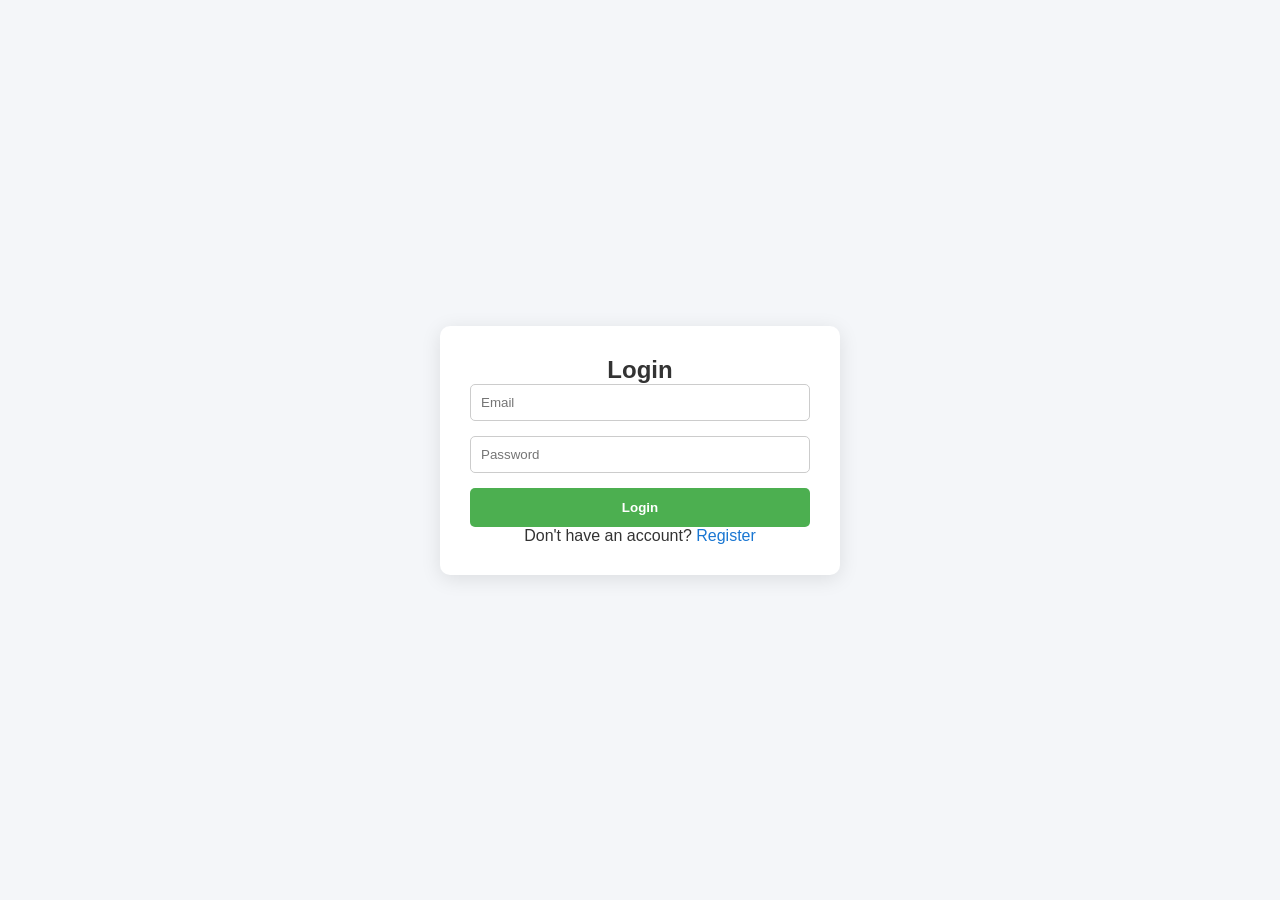
<file: frontend/login.html>
<!DOCTYPE html>
<html lang="en">
<head>
  <meta charset="UTF-8">
  <title>Login - Expense Tracker</title>
  <link rel="stylesheet" href="style.css" />
</head>
<body class="login-page">
  <div class="container">
    <h2>Login</h2>
    <form id="login-form">
      <input type="email" id="email" placeholder="Email" required />
      <input type="password" id="password" placeholder="Password" required />
      <button type="submit">Login</button>
    </form>
    <p>Don't have an account? <a href="register.html">Register</a></p>
  </div>

  <script>
    document.getElementById("login-form").addEventListener("submit", async (e) => {
      e.preventDefault();
      const email = document.getElementById("email").value;
      const password = document.getElementById("password").value;

      const res = await fetch("http://localhost:5000/api/auth/login", {
        method: "POST",
        headers: { "Content-Type": "application/json" },
        body: JSON.stringify({ email, password })
      });

      const data = await res.json();
      if (data.token) {
        localStorage.setItem("token", data.token);
        window.location = "index.html";
      } else {
        alert("Login failed");
      }
    });
  </script>
</body>
</html>
</file>
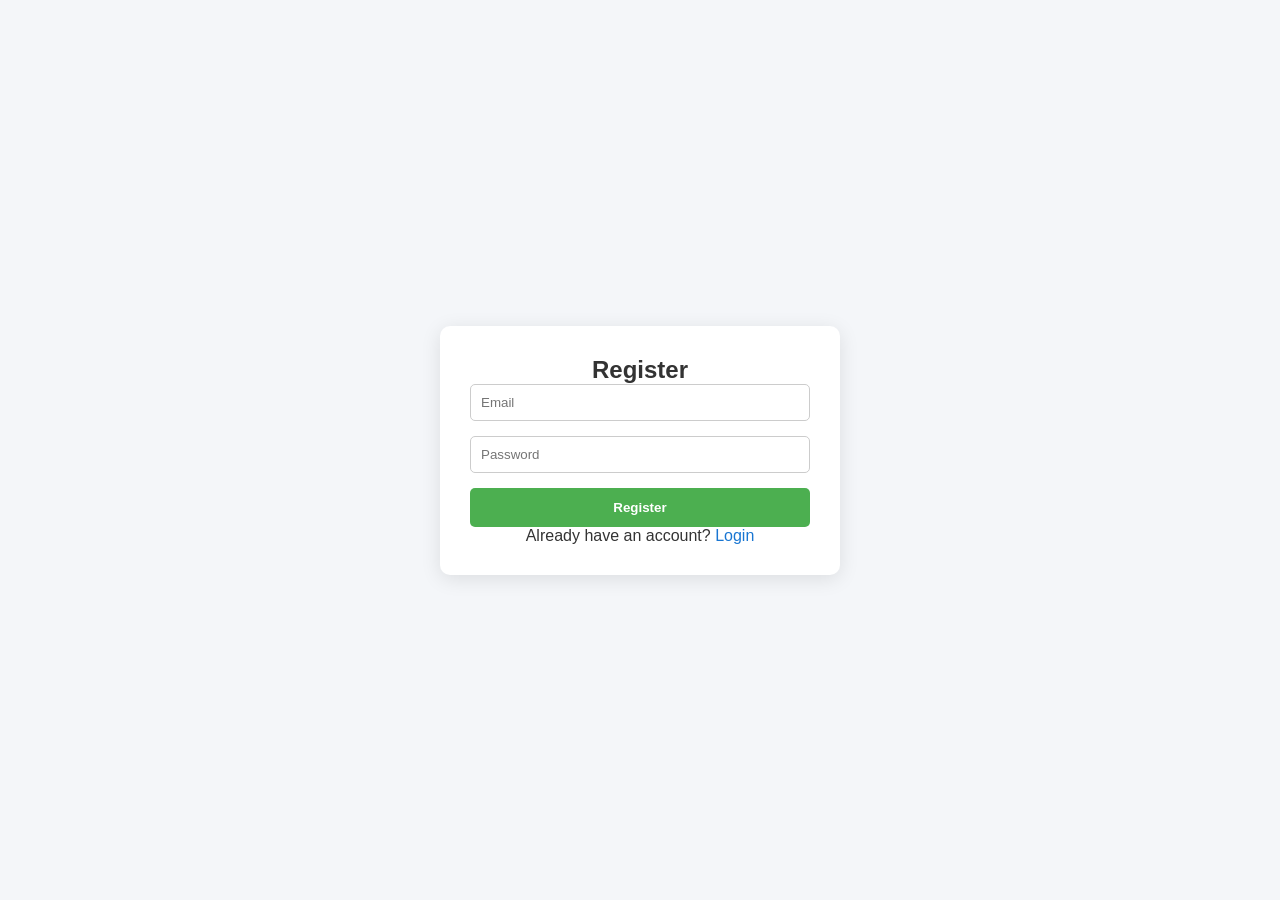
<file: frontend/register.html>
<!DOCTYPE html>
<html lang="en">
<head>
  <meta charset="UTF-8">
  <title>Register - Expense Tracker</title>
  <link rel="stylesheet" href="style.css" />
</head>
<body class ="register-page">
  <div class="container">
    <h2>Register</h2>
    <form id="register-form">
      <input type="email" id="email" placeholder="Email" required />
      <input type="password" id="password" placeholder="Password" required />
      <button type="submit">Register</button>
    </form>
    <p>Already have an account? <a href="login.html">Login</a></p>
  </div>

  <script>
    document.getElementById("register-form").addEventListener("submit", async (e) => {
      e.preventDefault();
      const email = document.getElementById("email").value;
      const password = document.getElementById("password").value;

      const res = await fetch("http://localhost:5000/api/auth/register", {
        method: "POST",
        headers: { "Content-Type": "application/json" },
        body: JSON.stringify({ email, password })
      });

      if (res.ok) {
        alert("Registered successfully");
        window.location = "login.html";
      } else {
        alert("Registration failed");
      }
    });
  </script>
</body>
</html
</file>
<file: frontend/style.css>
/* === General Reset === */
* {
  box-sizing: border-box;
  margin: 0;
  padding: 0;
}

body {
  font-family: 'Segoe UI', sans-serif;
  background: #f4f6f9;
  color: #333;
  width: 100%;
  min-height: 100vh;
  padding: 30px 40px;
}

/* === Header === */
.dashboard-header {
  display: flex;
  justify-content: space-between;
  align-items: center;
  margin-bottom: 20px;
}

.dashboard-header h2 {
  font-size: 28px;
}

/* === Logout Button === */
.logout-btn {
  background: #e53935;
  color: white;
  border: none;
  padding: 10px 16px;
  border-radius: 5px;
  font-weight: bold;
  cursor: pointer;
}

.logout-btn:hover {
  background: #d32f2f;
}

/* === Expense Form === */
.expense-form {
  display: flex;
  flex-wrap: wrap;
  gap: 15px;
  margin-bottom: 30px;
}

.expense-form input,
.expense-form button {
  padding: 10px;
  min-width: 200px;
  border-radius: 5px;
  border: 1px solid #ccc;
  flex: 1;
  max-width: 250px;
}

.expense-form button {
  background: #4caf50;
  color: white;
  font-weight: bold;
  cursor: pointer;
  transition: background 0.3s;
}

.expense-form button:hover {
  background: #45a049;
}

/* === Filter and Total === */
.filter-total-section {
  display: flex;
  justify-content: space-between;
  align-items: center;
  flex-wrap: wrap;
  margin-bottom: 20px;
}

.filter-container select {
  padding: 10px;
  border-radius: 5px;
  border: 1px solid #ccc;
}

#total {
  font-size: 20px;
  font-weight: bold;
}

/* === Chart Section === */
.chart-section {
  display: flex;
  justify-content: center;
  margin: 30px 0;
}

.chart-section canvas {
  width: 400px !important;
  height: 250px !important;
  background: #fff;
  padding: 15px;
  border-radius: 8px;
  box-shadow: 0 0 10px rgba(0, 0, 0, 0.1);
}

/* === Table Section === */
.table-section {
  margin-top: 20px;
  overflow-x: auto;
}

table {
  width: 100%;
  border-collapse: collapse;
  background: #fff;
  border-radius: 10px;
  overflow: hidden;
  box-shadow: 0 0 10px rgba(0, 0, 0, 0.05);
}

th,
td {
  padding: 12px;
  text-align: center;
  border: 1px solid #ddd;
}

th {
  background: #f0f0f0;
  font-weight: bold;
}

/* === Responsive Design === */
@media screen and (max-width: 768px) {
  .dashboard-header,
  .filter-total-section,
  .expense-form {
    flex-direction: column;
    align-items: flex-start;
    gap: 10px;
  }

  .expense-form input,
  .expense-form button {
    width: 100%;
    max-width: none;
  }

  .chart-section canvas {
    max-width: 100%;
  }
}

/* === Links === */
a {
  color: #1976d2;
  text-decoration: none;
}

a:hover {
  text-decoration: underline;
}

/* === Login & Register Page Styles === */
.login-page,
.register-page {
  display: flex;
  align-items: center;
  justify-content: center;
  background: #f4f6f9;
  height: 100vh;
}

.login-page .container,
.register-page .container {
  width: 100%;
  max-width: 400px;
  padding: 30px;
  background: white;
  border-radius: 10px;
  box-shadow: 0 4px 20px rgba(0, 0, 0, 0.1);
  text-align: center;
}

.login-page form input,
.register-page form input {
  width: 100%;
  padding: 10px;
  margin-bottom: 15px;
  border-radius: 5px;
  border: 1px solid #ccc;
}

.login-page button,
.register-page button {
  width: 100%;
  padding: 12px;
  background-color: #4caf50;
  color: white;
  font-weight: bold;
  border: none;
  border-radius: 5px;
  cursor: pointer;
}

.login-page button:hover,
.register-page button:hover {
  background-color: #45a049;
}
</file>
